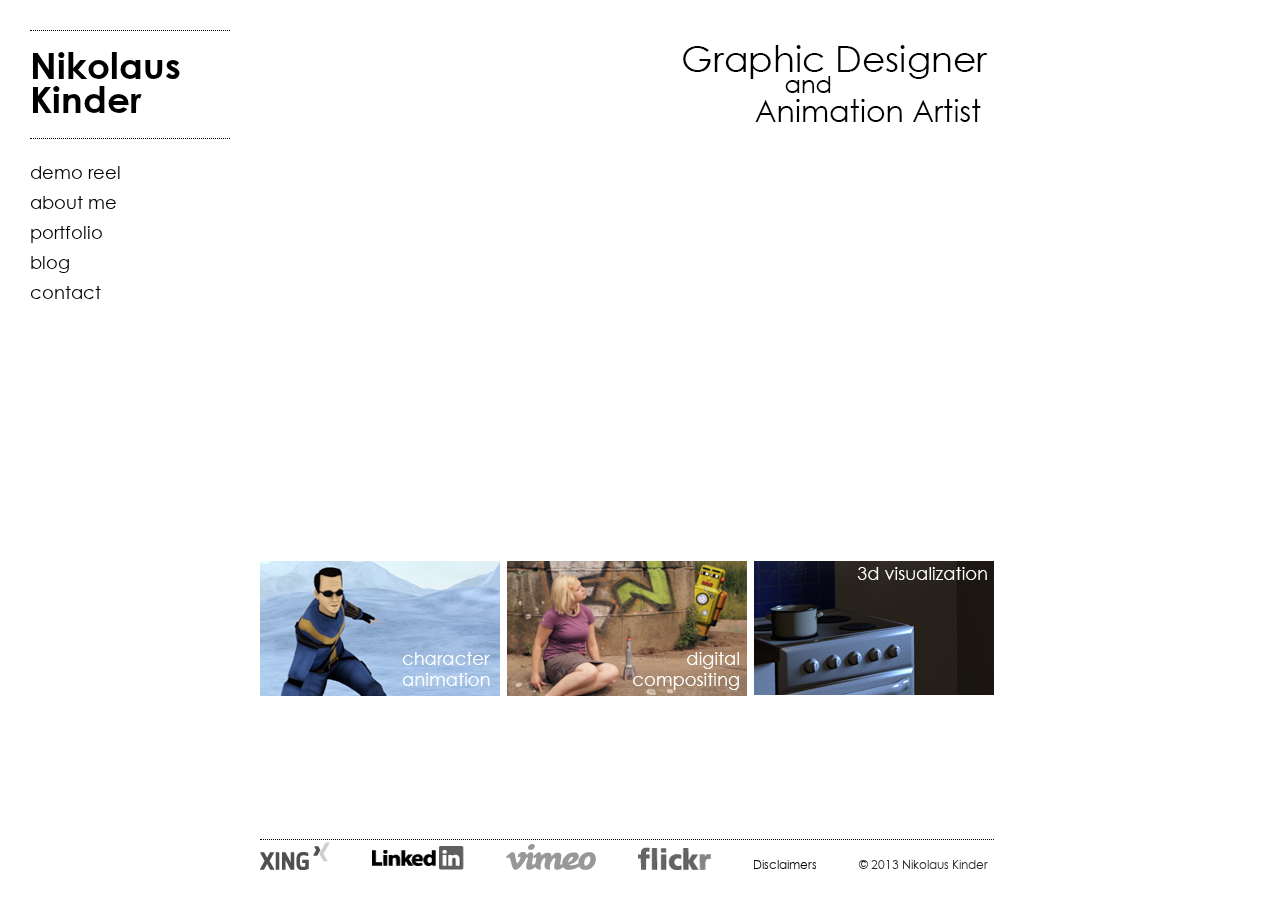
<file: index.html>
<!DOCTYPE html>
<!--[if lt IE 7]>      <html class="no-js lt-ie9 lt-ie8 lt-ie7"> <![endif]-->
<!--[if IE 7]>         <html class="no-js lt-ie9 lt-ie8"> <![endif]-->
<!--[if IE 8]>         <html class="no-js lt-ie9"> <![endif]-->
<!--[if gt IE 8]><!--> <html class="no-js"> <!--<![endif]-->
    <head>
        <meta charset="utf-8">
        <meta http-equiv="X-UA-Compatible" content="IE=edge,chrome=1">
        <title>Nikolaus Kinder</title>
        <meta name="description" content="">
        <meta name="viewport" content="width=device-width">

        <!-- Place favicon.ico and apple-touch-icon.png in the root directory -->
                <link rel="shortcut icon" type="image/x-icon" href="favicon.ico" />

        <link rel="stylesheet" href="css/normalize.css">
        <link rel="stylesheet" href="css/main.css">
        <script src="js/vendor/modernizr-2.6.1.min.js"></script>

    </head>
    <body>
        <!--[if lt IE 7]>
            <p class="chromeframe">You are using an outdated browser. <a href="http://browsehappy.com/">Upgrade your browser today</a> or <a href="http://www.google.com/chromeframe/?redirect=true">install Google Chrome Frame</a> to better experience this site.</p>
        <![endif]-->

        <!-- Add your site or application content here -->
        <div id="main">
      <div id="content">
                    <img src="img/header.png" width="734" height="110">
    <iframe src="http://player.vimeo.com/video/35884626?title=0&amp;byline=0&amp;portrait=0&amp;color=ffffff&amp;loop=1" width="734" height="413" frameborder="0" webkitAllowFullScreen mozallowfullscreen allowFullScreen></iframe>
          <div id="image1"><a href="video.html"><img src="img/character_animation.jpg" width="240" height="135" alt="character animation"></a></div>
          <div id="image2"><a href="video.html"><img src="img/digital_compositing.jpg" width="240" height="135" alt="digital compositing"></a></div>
          <div id="image3"><a href="gallery.html"><img src="img/3d_vizualisation.jpg" width="240" height="134" alt="3d vizualisation"></a></div>
                                <!--
                <ul><li>animation</li>
                    <li>3d visualization</li>
                    <li>character animation</li>
                    <li>motion capture</li>
                </ul>
                <ul>
                        <li>digital compositing</li>
                    <li>video editing</li>
                    <li>visual effects</li>
                    <li>motion graphics</li>
                </ul>-->
        </div>
                  <div id="nav">
                    <h1><a href="index.html">Nikolaus<br/>Kinder</a></h1>
                <div id="menu">
                        <ul id="mainnavi">
                            <li class="without_subnavi"><a href="index.html">demo reel</a></li>
                        <li class="without_subnavi"><a href="about_me.html">about me</a></li>
                        <li id="portfolio"><a id="portfolio_link" href="gallery.html">portfolio</a>
                          <ul id="subnavi" style="display:none;">
                                    <li><a href="gallery.html">gallery</a></li>
                                <li>&nbsp;|&nbsp;</li>
                                <li><a href="video.html">videos</a></li>
                          </ul>
                        </li>
                        <li class="without_subnavi"><a href="http://nikolauskinder.tumblr.com/" target="_blank">blog</a></li>
                        <li class="without_subnavi"><a href="contact.html">contact</a></li>
                    </ul>
                </div>
    </div>
            <footer>
                    <ul>
                    <li><a href="http://www.xing.com/profile/Nikolaus_Kinder" target="_blank" title="Xing" class="xing">&nbsp;</a></li>
                    <li><a href="https://www.linkedin.com/pub/nikolaus-kinder/56/b98/572" target="_blank" title="LinkedIn" class="linkedin">&nbsp;</a></li>
                    <li><a href="https://vimeo.com/nikolausk" target="_blank" title="vimeo" class="vimeo">&nbsp;</a></li>
                    <li><a href="http://www.flickr.com/photos/51083168@N07/" target="_blank" title="flickr" class="flickr">&nbsp;</a></li>
                    <li class="foot_text"><a href="disclaimers.html" title="Disclaimers">Disclaimers</a></li>
                    <li class="foot_text" id="last">&copy; 2013 Nikolaus Kinder</li>
                </ul>
            </footer>
    </div>


        <script src="//ajax.googleapis.com/ajax/libs/jquery/1.8.0/jquery.min.js"></script>
        <script>window.jQuery || document.write('<script src="js/vendor/jquery-1.8.0.min.js"><\/script>')</script>
        <script src="js/plugins.js"></script>
        <script src="js/main.js"></script>

        <!-- Google Analytics: change UA-XXXXX-X to be your site's ID. -->

              <script type="text/javascript">

                         var _gaq = _gaq || [];
                        _gaq.push(['_setAccount', 'UA-35605051-1']);
                        _gaq.push(['_trackPageview']);

                  (function() {
                        var ga = document.createElement('script'); ga.type = 'text/javascript'; ga.async = true;
                        ga.src = ('https:' == document.location.protocol ? 'https://ssl' : 'http://www') + '.google-analytics.com/ga.js';
                        var s = document.getElementsByTagName('script')[0]; s.parentNode.insertBefore(ga, s);
                  })();

                </script>

    </body>
</html>
</file>
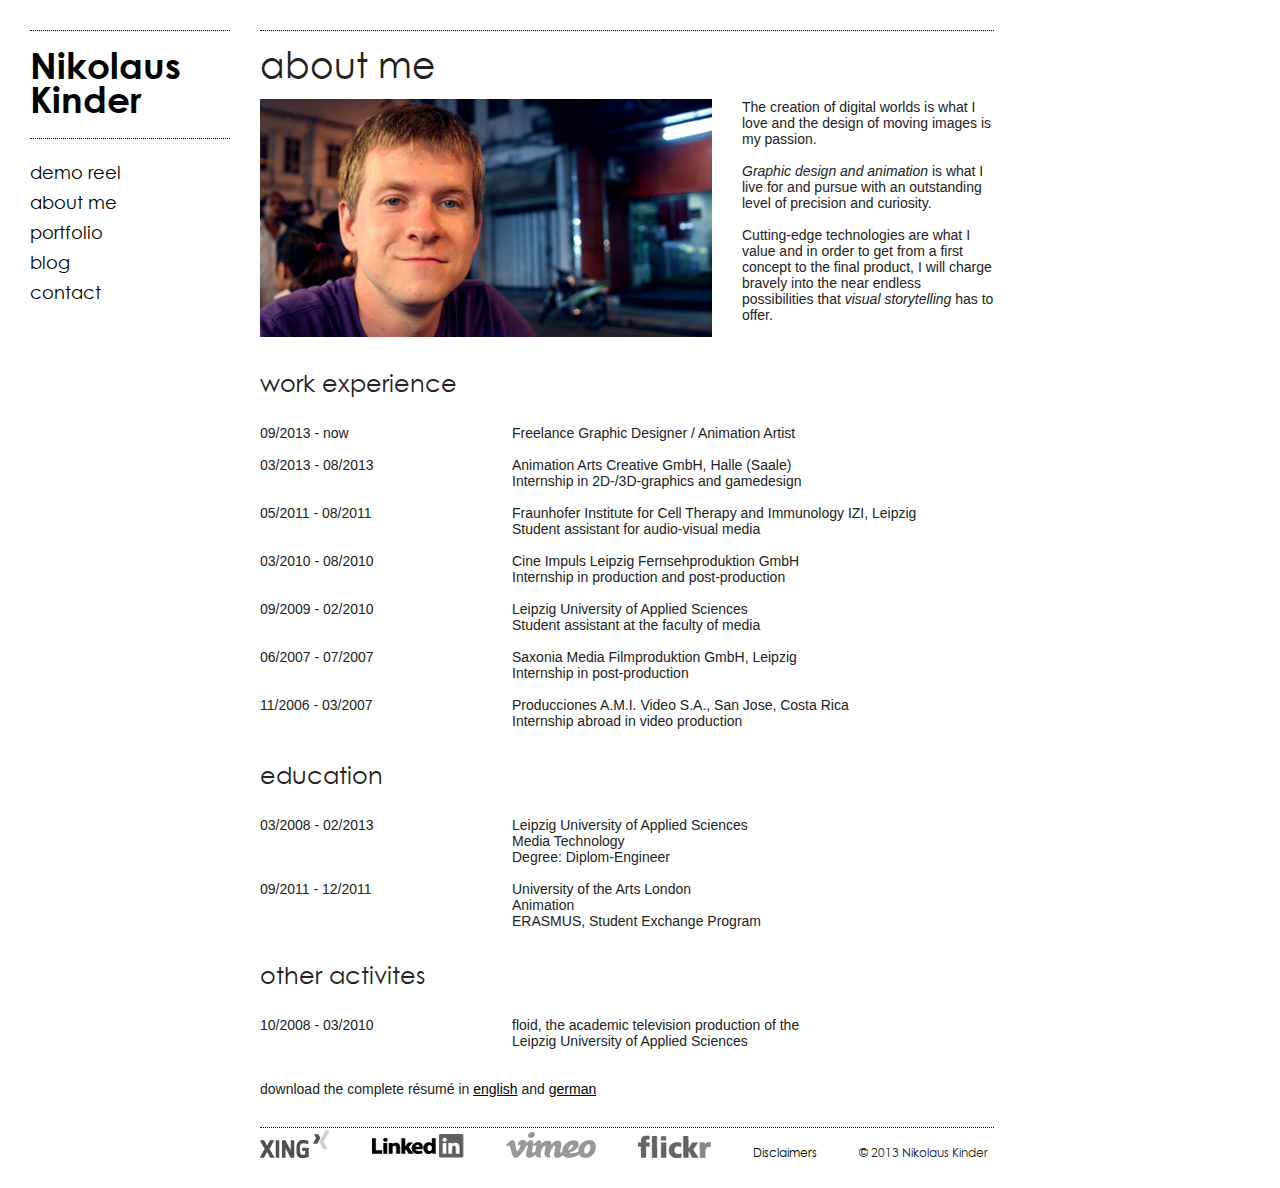
<file: about_me.html>
<!DOCTYPE html>
<!--[if lt IE 7]>      <html class="no-js lt-ie9 lt-ie8 lt-ie7"> <![endif]-->
<!--[if IE 7]>         <html class="no-js lt-ie9 lt-ie8"> <![endif]-->
<!--[if IE 8]>         <html class="no-js lt-ie9"> <![endif]-->
<!--[if gt IE 8]><!--> <html class="no-js"> <!--<![endif]-->
    <head>
        <meta charset="utf-8">
        <meta http-equiv="X-UA-Compatible" content="IE=edge,chrome=1">
        <title>Nikolaus Kinder</title>
        <meta name="description" content="">
        <meta name="viewport" content="width=device-width">

        <!-- Place favicon.ico and apple-touch-icon.png in the root directory -->
                <link rel="shortcut icon" type="image/x-icon" href="favicon.ico" />

        <link rel="stylesheet" href="css/normalize.css">
        <link rel="stylesheet" href="css/main.css">
        <script src="js/vendor/modernizr-2.6.1.min.js"></script>
    </head>
    <body>
        <!--[if lt IE 7]>
            <p class="chromeframe">You are using an outdated browser. <a href="http://browsehappy.com/">Upgrade your browser today</a> or <a href="http://www.google.com/chromeframe/?redirect=true">install Google Chrome Frame</a> to better experience this site.</p>
        <![endif]-->

        <!-- Add your site or application content here -->
        <div id="main">
            <div id="content_text">
                    <h2>about me</h2>
                    <table width="734" border="0">
                        <colgroup>
                            <col width="482">
                            <col width="252">
                        </colgroup>
                    <tr align="left" valign="top">
                        <td><img src="img/portrait2.jpg" width="452" height="238"><br/><br/><br/></td>
                        <td><p>The creation of digital worlds is what I love and the design of moving images is my passion.<br/><br/><em>Graphic design and animation</em> is what I live for and pursue with an outstanding level of precision and curiosity.<br/><br/>Cutting-edge technologies are what I value and in order to get from a first concept to the final product, I will charge bravely into the near endless possibilities that <em>visual storytelling</em> has to offer.</p></td>
                      </tr>
                    </table>

                  <table width="734" border="0">
                          <colgroup>
                        <col width="252">
                        <col width="482">
                                          </colgroup>

                  <tr align="left" valign="top">
                    <td><h3>work experience<br/><br/></h3></td>
                    <td>&nbsp;</td>
                  </tr>
                  <tr align="left" valign="top">
                    <td><p>09/2013 - now</p></td>
                    <td><p>Freelance Graphic Designer / Animation Artist<br/><br/></p></td>
                  </tr>
                  <tr align="left" valign="top">
                    <td><p>03/2013 - 08/2013</p></td>
                    <td><p>Animation Arts Creative GmbH, Halle (Saale)<br/>Internship in 2D-/3D-graphics and gamedesign<br/><br/></p></td>
                  </tr>
                  <tr align="left" valign="top">
                    <td><p>05/2011 - 08/2011</p></td>
                    <td><p>Fraunhofer Institute for Cell Therapy and Immunology IZI, Leipzig<br/>Student assistant for audio-visual media<br/><br/></p></td>
                  </tr>
                  <tr align="left" valign="top">
                    <td><p>03/2010 - 08/2010</p></td>
                    <td><p>Cine Impuls Leipzig Fernsehproduktion GmbH<br/>Internship in production and post-production<br/><br/></p></td>
                  </tr>
                  <tr align="left" valign="top">
                    <td><p>09/2009 - 02/2010</p></td>
                    <td><p>Leipzig University of Applied Sciences<br/>Student assistant at the faculty of media<br/><br/></p></td>
                  </tr>
                  <tr align="left" valign="top">
                    <td><p>06/2007 - 07/2007</p></td>
                    <td><p>Saxonia Media Filmproduktion GmbH, Leipzig<br/>Internship in post-production<br/><br/></p></td>
                  </tr>
                  <tr align="left" valign="top">
                    <td><p>11/2006 - 03/2007</p></td>
                    <td><p>Producciones A.M.I. Video S.A., San Jose, Costa Rica<br/>Internship abroad in video production<br/><br/><br/></p></td>
                  </tr>
                  <tr align="left" valign="top">
                    <td><h3>education<br/><br/></h3></td>
                    <td>&nbsp;</td>
                  </tr>
                  <tr align="left" valign="top">
                    <td><p>03/2008 - 02/2013</p></td>
                    <td><p>Leipzig University of Applied Sciences<br/>Media Technology<br/>Degree: Diplom-Engineer<br/><br/></p></td>
                  </tr>
                  <tr align="left" valign="top">
                    <td><p>09/2011 - 12/2011</p></td>
                    <td><p>University of the Arts London<br/>Animation<br/>ERASMUS, Student Exchange Program<br/><br/><br/></p></td>
                  </tr>
                  <tr align="left" valign="top">
                    <td><h3>other activites<br/><br/></h3></td>
                    <td>&nbsp;</td>
                  </tr>
                  <tr align="left" valign="top">
                    <td><p>10/2008 - 03/2010</p></td>
                    <td><p>floid, the academic television production of the<br/>Leipzig University of Applied Sciences<br/><br/><br/></p></td>
                  </tr>
                </table>
                <p>download the complete r&eacute;sum&eacute; in <a href="pdf/nk_cv_english.pdf" target="_blank">english</a> and <a href="pdf/nk_cv_german.pdf" target="_blank">german</a></p>

            </div>
                          <div id="nav">
                    <h1><a href="index.html">Nikolaus<br/>Kinder</a></h1>
                <div id="menu">
                        <ul id="mainnavi">
                            <li class="without_subnavi"><a href="index.html">demo reel</a></li>
                        <li class="without_subnavi"><a href="about_me.html">about me</a></li>
                         <li id="portfolio"><a id="portfolio_link" href="gallery.html">portfolio</a>
                          <ul id="subnavi" style="display:none;">
                                    <li><a href="gallery.html">gallery</a></li>
                                <li>&nbsp;|&nbsp;</li>
                                <li><a href="video.html">videos</a></li>
                          </ul>
                        </li>
                        <li class="without_subnavi"><a href="http://nikolauskinder.tumblr.com/" target="_blank">blog</a></li>
                        <li class="without_subnavi"><a href="contact.html">contact</a></li>
                    </ul>
                </div>
            </div>
            <footer>
                    <ul>
                    <li><a href="http://www.xing.com/profile/Nikolaus_Kinder" target="_blank" title="Xing" class="xing">&nbsp;</a></li>
                    <li><a href="https://www.linkedin.com/pub/nikolaus-kinder/56/b98/572" target="_blank" title="LinkedIn" class="linkedin">&nbsp;</a></li>
                    <li><a href="https://vimeo.com/nikolausk" target="_blank" title="vimeo" class="vimeo">&nbsp;</a></li>
                    <li><a href="http://www.flickr.com/photos/51083168@N07/" target="_blank" title="flickr" class="flickr">&nbsp;</a></li>
                    <li class="foot_text"><a href="disclaimers.html" title="Disclaimers">Disclaimers</a></li>
                    <li class="foot_text" id="last">&copy; 2013 Nikolaus Kinder</li>
                </ul>
            </footer>
        </div>


        <script src="//ajax.googleapis.com/ajax/libs/jquery/1.8.0/jquery.min.js"></script>
        <script>window.jQuery || document.write('<script src="js/vendor/jquery-1.8.0.min.js"><\/script>')</script>
        <script src="js/plugins.js"></script>
        <script src="js/main.js"></script>
    </body>
</html>
</file>
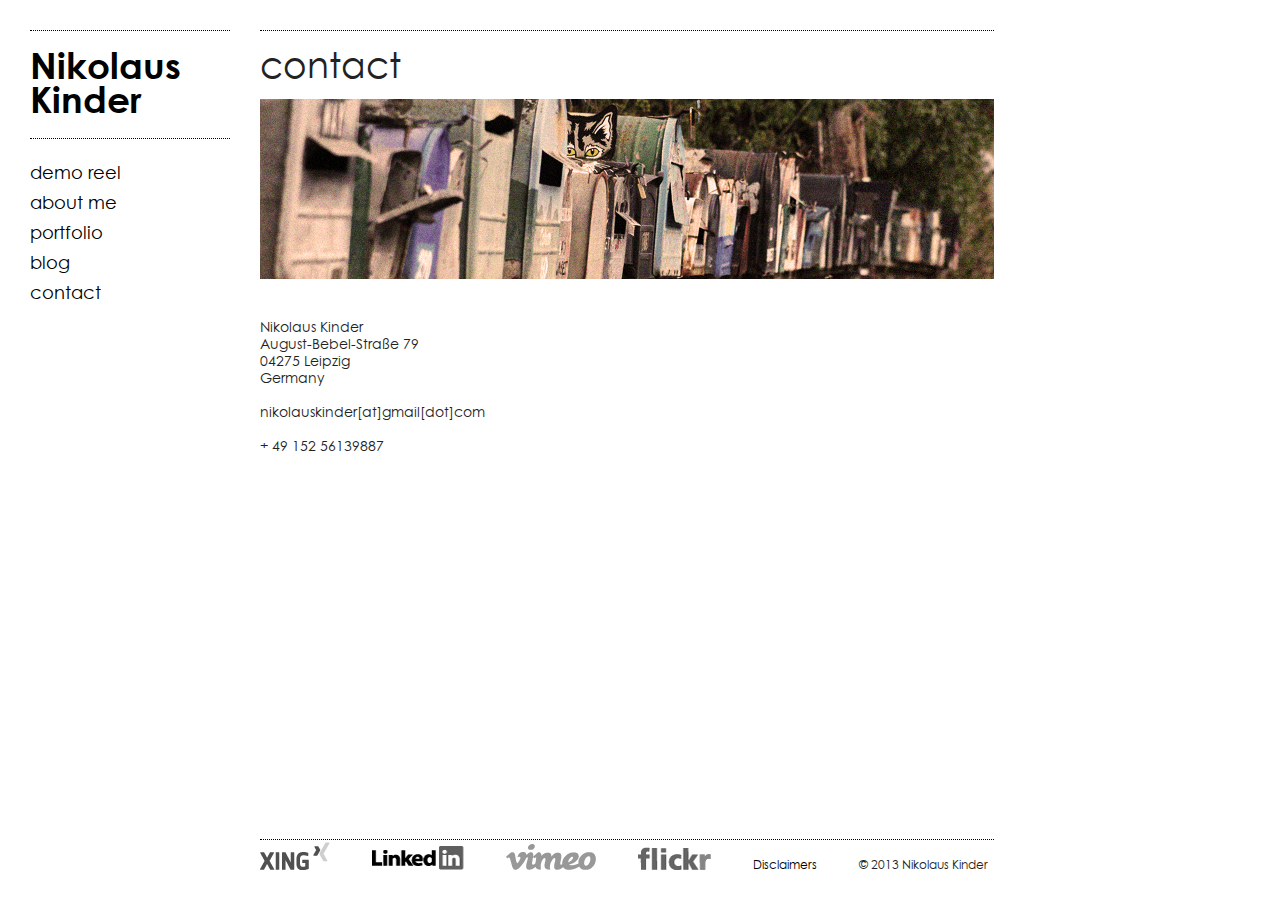
<file: contact.html>
<!DOCTYPE html>
<!--[if lt IE 7]>      <html class="no-js lt-ie9 lt-ie8 lt-ie7"> <![endif]-->
<!--[if IE 7]>         <html class="no-js lt-ie9 lt-ie8"> <![endif]-->
<!--[if IE 8]>         <html class="no-js lt-ie9"> <![endif]-->
<!--[if gt IE 8]><!--> <html class="no-js"> <!--<![endif]-->
    <head>
        <meta charset="utf-8">
        <meta http-equiv="X-UA-Compatible" content="IE=edge,chrome=1">
        <title>Nikolaus Kinder</title>
        <meta name="description" content="">
        <meta name="viewport" content="width=device-width">

        <!-- Place favicon.ico and apple-touch-icon.png in the root directory -->
                <link rel="shortcut icon" type="image/x-icon" href="favicon.ico" />

        <link rel="stylesheet" href="css/normalize.css">
        <link rel="stylesheet" href="css/main.css">
        <script src="js/vendor/modernizr-2.6.1.min.js"></script>
    </head>
    <body>
        <!--[if lt IE 7]>
            <p class="chromeframe">You are using an outdated browser. <a href="http://browsehappy.com/">Upgrade your browser today</a> or <a href="http://www.google.com/chromeframe/?redirect=true">install Google Chrome Frame</a> to better experience this site.</p>
        <![endif]-->

        <!-- Add your site or application content here -->
        <div id="main">
            <div id="content_text">
                    <h2>contact</h2>
                <img src="img/contact_photo.png" width="734" height="180">
                <br/>
                <br/>
                <h5>
                        Nikolaus Kinder <br/>
                    August-Bebel-Stra&szlig;e 79 <br/>
                                        04275 Leipzig <br/>
                                        Germany <br/>
                                        <br/>
                                        nikolauskinder[at]gmail[dot]com
                                        <br/> <br/>
                                        + 49 152 56139887
                </h5>
            </div>
                  <div id="nav">
                    <h1><a href="index.html">Nikolaus<br/>Kinder</a></h1>
                <div id="menu">
                        <ul id="mainnavi">
                            <li class="without_subnavi"><a href="index.html">demo reel</a></li>
                        <li class="without_subnavi"><a href="about_me.html">about me</a></li>
                          <li id="portfolio"><a id="portfolio_link" href="gallery.html">portfolio</a>
                          <ul id="subnavi" style="display:none;">
                                    <li><a href="gallery.html">gallery</a></li>
                                <li>&nbsp;|&nbsp;</li>
                                <li><a href="video.html">videos</a></li>
                          </ul>
                        </li>
                        <li class="without_subnavi"><a href="http://nikolauskinder.tumblr.com/" target="_blank">blog</a></li>
                        <li class="without_subnavi"><a href="contact.html">contact</a></li>
                    </ul>
                </div>
            </div>
            <footer>
                    <ul>
                    <li><a href="http://www.xing.com/profile/Nikolaus_Kinder" target="_blank" title="Xing" class="xing">&nbsp;</a></li>
                    <li><a href="https://www.linkedin.com/pub/nikolaus-kinder/56/b98/572" target="_blank" title="LinkedIn" class="linkedin">&nbsp;</a></li>
                    <li><a href="https://vimeo.com/nikolausk" target="_blank" title="vimeo" class="vimeo">&nbsp;</a></li>
                    <li><a href="http://www.flickr.com/photos/51083168@N07/" target="_blank" title="flickr" class="flickr">&nbsp;</a></li>
                    <li class="foot_text"><a href="disclaimers.html" title="Disclaimers">Disclaimers</a></li>
                    <li class="foot_text" id="last">&copy; 2013 Nikolaus Kinder</li>
                </ul>
            </footer>
        </div>

        <script src="//ajax.googleapis.com/ajax/libs/jquery/1.8.0/jquery.min.js"></script>
        <script>window.jQuery || document.write('<script src="js/vendor/jquery-1.8.0.min.js"><\/script>')</script>
        <script src="js/plugins.js"></script>
        <script src="js/main.js"></script>

    </body>
</html>
</file>
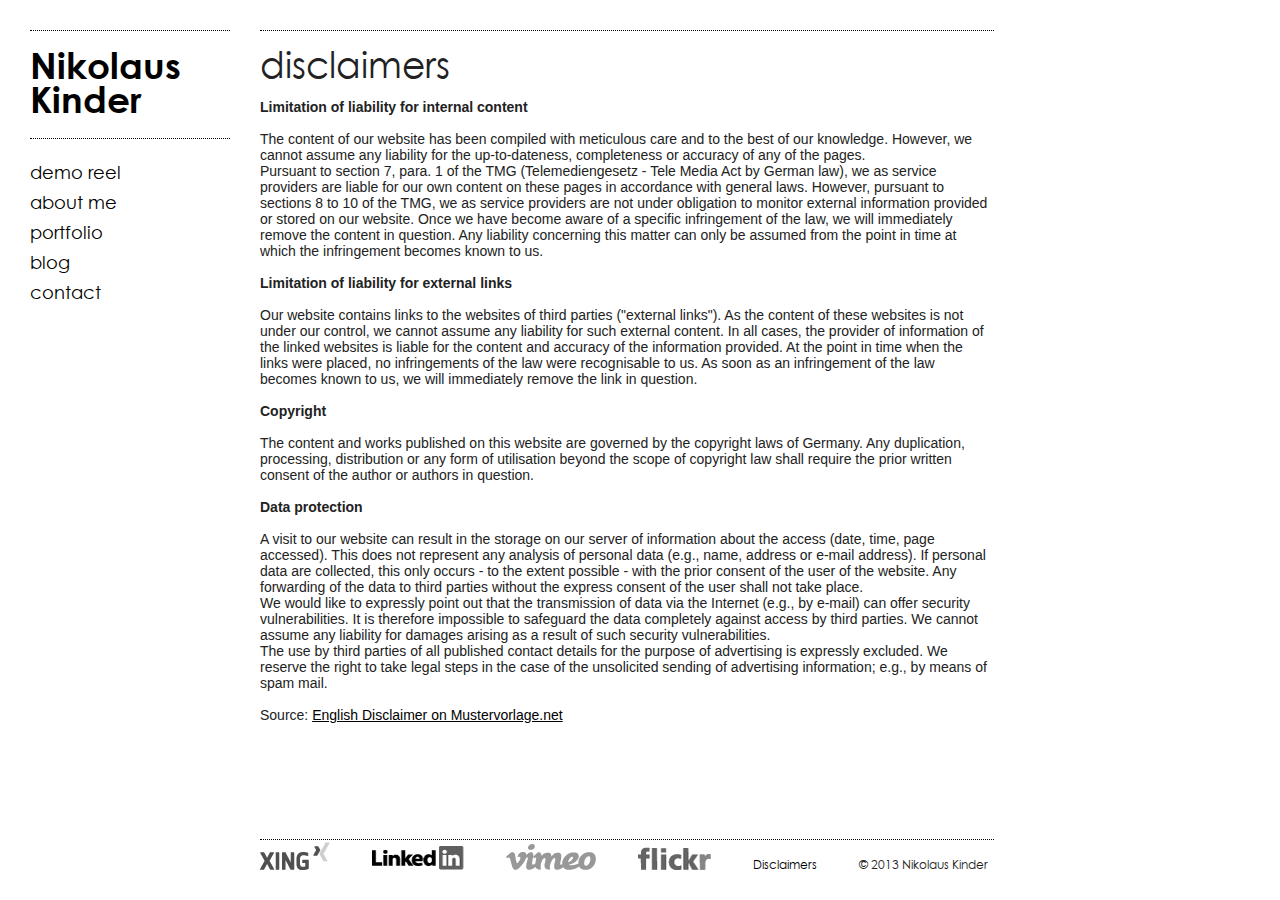
<file: disclaimers.html>
<!DOCTYPE html>
<!--[if lt IE 7]>      <html class="no-js lt-ie9 lt-ie8 lt-ie7"> <![endif]-->
<!--[if IE 7]>         <html class="no-js lt-ie9 lt-ie8"> <![endif]-->
<!--[if IE 8]>         <html class="no-js lt-ie9"> <![endif]-->
<!--[if gt IE 8]><!--> <html class="no-js"> <!--<![endif]-->
    <head>
        <meta charset="utf-8">
        <meta http-equiv="X-UA-Compatible" content="IE=edge,chrome=1">
        <title>Nikolaus Kinder</title>
        <meta name="description" content="">
        <meta name="viewport" content="width=device-width">

        <!-- Place favicon.ico and apple-touch-icon.png in the root directory -->
                <link rel="shortcut icon" type="image/x-icon" href="favicon.ico" />

        <link rel="stylesheet" href="css/normalize.css">
        <link rel="stylesheet" href="css/main.css">
        <script src="js/vendor/modernizr-2.6.1.min.js"></script>
    </head>
    <body>
        <!--[if lt IE 7]>
            <p class="chromeframe">You are using an outdated browser. <a href="http://browsehappy.com/">Upgrade your browser today</a> or <a href="http://www.google.com/chromeframe/?redirect=true">install Google Chrome Frame</a> to better experience this site.</p>
        <![endif]-->

        <!-- Add your site or application content here -->
        <div id="main">
            <div id="content_text">
                    <h2>disclaimers</h2>
                    <p><strong>Limitation of liability for internal content</strong></p><br/>
<p>The content of our website has been compiled with meticulous care and to the best of our knowledge. However, we cannot assume any liability for the up-to-dateness, completeness or accuracy of any of the pages.</p>
<p>Pursuant to section 7, para. 1 of the TMG (Telemediengesetz - Tele Media Act by German law), we as service providers are liable for our own content on these pages in accordance with general laws. However, pursuant to sections 8 to 10 of the TMG, we as service providers are not under obligation to monitor external information provided or stored on our website. Once we have become aware of a specific infringement of the law, we will immediately remove the content in question. Any liability concerning this matter can only be assumed from the point in time at which the infringement becomes known to us.</p>
<br/><p><strong>Limitation of liability for external links</strong></p><br/>
<p>Our website contains links to the websites of third parties ("external links"). As the content of these websites is not under our control, we cannot assume any liability for such external content. In all cases, the provider of information of the linked websites is liable for the content and accuracy of the information provided. At the point in time when the links were placed, no infringements of the law were recognisable to us. As soon as an infringement of the law becomes known to us, we will immediately remove the link in question.</p>
<br/><p><strong>Copyright</strong></p><br/>
<p>The content and works published on this website are governed by the copyright laws of Germany. Any duplication, processing, distribution or any form of utilisation beyond the scope of copyright law shall require the prior written consent of the author or authors in question.</p>
<br/><p><strong>Data protection</strong></p><br/>
<p>A visit to our website can result in the storage on our server of information about the access (date, time, page accessed). This does not represent any analysis of personal data (e.g., name, address or e-mail address). If personal data are collected, this only occurs - to the extent possible - with the prior consent of the user of the website. Any forwarding of the data to third parties without the express consent of the user shall not take place.</p>
<p>We would like to expressly point out that the transmission of data via the Internet (e.g., by e-mail) can offer security vulnerabilities. It is therefore impossible to safeguard the data completely against access by third parties. We cannot assume any liability for damages arising as a result of such security vulnerabilities.</p>
<p>The use by third parties of all published contact details for the purpose of advertising is expressly excluded. We reserve the right to take legal steps in the case of the unsolicited sending of advertising information; e.g., by means of spam mail.</p><br/>
<p>Source: <a href="http://www.mustervorlage.net/disclaimer-muster#Englisch">English Disclaimer on Mustervorlage.net</a></p>

            </div>
                          <div id="nav">
                    <h1><a href="index.html">Nikolaus<br/>Kinder</a></h1>
                <div id="menu">
                        <ul id="mainnavi">
                            <li class="without_subnavi"><a href="index.html">demo reel</a></li>
                        <li class="without_subnavi"><a href="about_me.html">about me</a></li>
                      <li id="portfolio"><a id="portfolio_link" href="gallery.html">portfolio</a>
                          <ul id="subnavi" style="display:none;">
                                    <li><a href="gallery.html">gallery</a></li>
                                <li>&nbsp;|&nbsp;</li>
                                <li><a href="video.html">videos</a></li>
                          </ul>
                        </li>
                        <li class="without_subnavi"><a href="http://nikolauskinder.tumblr.com/" target="_blank">blog</a></li>
                        <li class="without_subnavi"><a href="contact.html">contact</a></li>
                    </ul>
                </div>
            </div>
            <footer>
                    <ul>
                    <li><a href="http://www.xing.com/profile/Nikolaus_Kinder" target="_blank" title="Xing" class="xing">&nbsp;</a></li>
                    <li><a href="https://www.linkedin.com/pub/nikolaus-kinder/56/b98/572" target="_blank" title="LinkedIn" class="linkedin">&nbsp;</a></li>
                    <li><a href="https://vimeo.com/nikolausk" target="_blank" title="vimeo" class="vimeo">&nbsp;</a></li>
                    <li><a href="http://www.flickr.com/photos/51083168@N07/" target="_blank" title="flickr" class="flickr">&nbsp;</a></li>
                    <li class="foot_text"><a href="disclaimers.html" title="Disclaimers">Disclaimers</a></li>
                    <li class="foot_text" id="last">&copy; 2013 Nikolaus Kinder</li>
                </ul>
            </footer>
        </div>

        <script src="//ajax.googleapis.com/ajax/libs/jquery/1.8.0/jquery.min.js"></script>
        <script>window.jQuery || document.write('<script src="js/vendor/jquery-1.8.0.min.js"><\/script>')</script>
        <script src="js/plugins.js"></script>
        <script src="js/main.js"></script>

    </body>
</html>
</file>
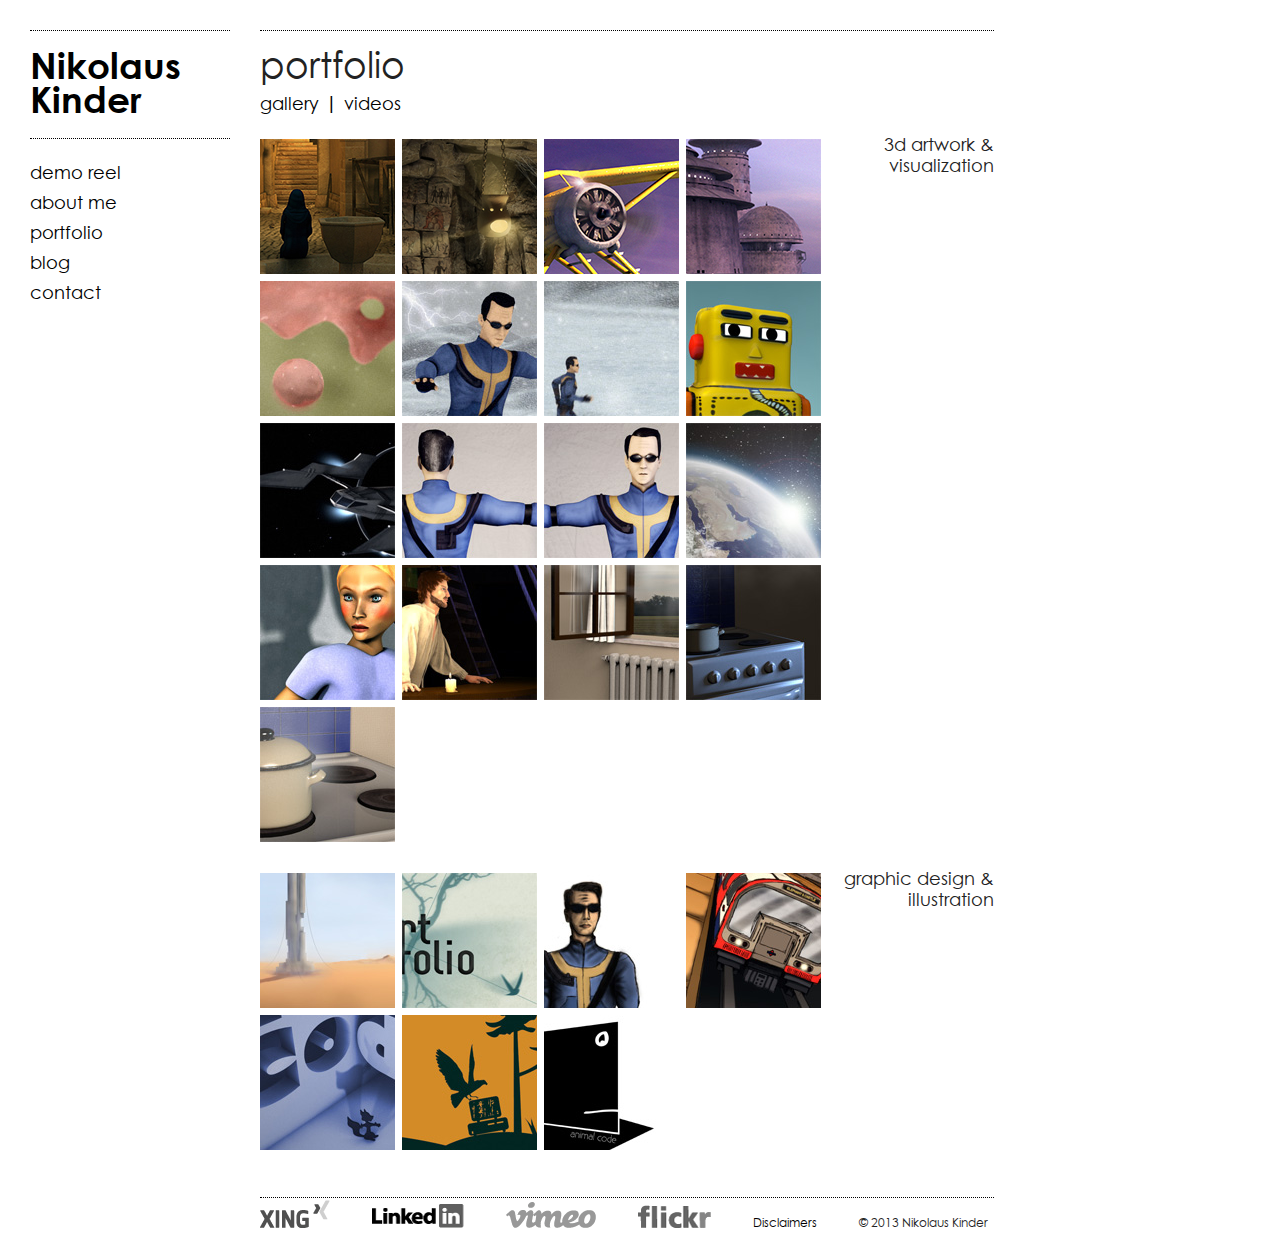
<file: gallery.html>
<!DOCTYPE html>
<!--[if lt IE 7]>      <html class="no-js lt-ie9 lt-ie8 lt-ie7"> <![endif]-->
<!--[if IE 7]>         <html class="no-js lt-ie9 lt-ie8"> <![endif]-->
<!--[if IE 8]>         <html class="no-js lt-ie9"> <![endif]-->
<!--[if gt IE 8]><!--> <html class="no-js"> <!--<![endif]-->
    <head>
        <meta charset="utf-8">
        <meta http-equiv="X-UA-Compatible" content="IE=edge,chrome=1">
        <title>Nikolaus Kinder</title>
        <meta name="description" content="">
        <meta name="viewport" content="width=device-width">

        <!-- Place favicon.ico and apple-touch-icon.png in the root directory -->
                <link rel="shortcut icon" type="image/x-icon" href="favicon.ico" />

        <link rel="stylesheet" href="css/normalize.css">
        <link rel="stylesheet" href="css/main.css">
        <script src="js/vendor/modernizr-2.6.1.min.js"></script>

        <link rel="stylesheet" type="text/css" href="css/jquery.lightbox-0.5.css" media="screen" />


    </head>
    <body>
        <!--[if lt IE 7]>
            <p class="chromeframe">You are using an outdated browser. <a href="http://browsehappy.com/">Upgrade your browser today</a> or <a href="http://www.google.com/chromeframe/?redirect=true">install Google Chrome Frame</a> to better experience this site.</p>
        <![endif]-->

        <!-- Add your site or application content here -->
        <div id="main">
            <div id="content_text">
                    <h2>portfolio</h2>
                    <ul id="head_navi">
                        <li><a href="gallery.html">gallery</a></li>
                    <li>|</li>
                    <li><a href="video.html">videos</a></li>
                </ul>
                <div id="gallery">
                              <div id="gallery1">
                    <div id="lightboxgallery">
                        <ul>
                        <li>
                                <a href="img/3d_artwork_visualisation/alley.jpg" title="moonshine alley">
                                    <img src="img/3d_artwork_visualisation/alley_tn.jpg" width="135" height="135" alt="" />
                                </a>
                            </li>
                            <li>
                                <a href="img/3d_artwork_visualisation/sampeters.jpg" title="levelscreen of the adventure game <i>Geheimakte Sam Peters</i> for <i>Animation Arts</i>">
                                    <img src="img/3d_artwork_visualisation/sampeters_tn.jpg" width="135" height="135" alt="" />
                                </a>
                            </li>
                            <li>
                                <a href="img/3d_artwork_visualisation/plane.jpg" title="seaplane">
                                    <img src="img/3d_artwork_visualisation/plane_tn.jpg" width="135" height="135" alt="" />
                                </a>
                            </li>
                            <li>
                                <a href="img/3d_artwork_visualisation/jabbas_palace.jpg" title="2015 ... hopefully we are going back to Tatooine">
                                    <img src="img/3d_artwork_visualisation/jabbas_palace_tn.jpg" width="135" height="135" alt="" />
                                </a>
                            </li>
                            <li>
                                <a href="img/3d_artwork_visualisation/golgi_apparatus.jpg" title="scientific visualization of the golgi apparatus">
                                    <img src="img/3d_artwork_visualisation/golgi_apparatus_tn.jpg" width="135" height="135" alt="" />
                                </a>
                            </li>
                             <li>
                                <a href="img/3d_artwork_visualisation/snow_storm_2.jpg" title="snow storm">
                                    <img src="img/3d_artwork_visualisation/snow_storm_2_tn.jpg" width="135" height="135" alt="" />
                                </a>
                            </li>
                            <li>
                                <a href="img/3d_artwork_visualisation/snow_storm_1.jpg" title="snow storm">
                                    <img src="img/3d_artwork_visualisation/snow_storm_1_tn.jpg" width="135" height="135" alt="" />
                                </a>
                            </li>
                            <!--<li>
                                <a href="img/3d_artwork_visualisation/cold_hidedout.jpg" title="cold hidedout">
                                   <img src="img/3d_artwork_visualisation/cold_hideout_tn.jpg" width="135" height="135" alt="" />
                                </a>
                            </li>-->
                            <li>
                                <a href="img/3d_artwork_visualisation/tinny_robot.jpg" title="tinny robot">
                                    <img src="img/3d_artwork_visualisation/tinny_robot_tn.jpg" width="135" height="135" alt="" />
                                </a>
                            </li>
                            <li>
                                <a href="img/3d_artwork_visualisation/outer_space.jpg" title="outer space">
                                    <img src="img/3d_artwork_visualisation/outer_space_tn.jpg" width="135" height="135" alt="" />
                                </a>
                            </li>

                             <li>
                                <a href="img/3d_artwork_visualisation/character_design_1.jpg" title="character design">
                                    <img src="img/3d_artwork_visualisation/character_design_1_tn.jpg" width="135" height="135" alt="" />
                                </a>
                            </li>
                             <li>
                                <a href="img/3d_artwork_visualisation/character_design_2.jpg" title="character design">
                                    <img src="img/3d_artwork_visualisation/character_design_2_tn.jpg" width="135" height="135" alt="" />
                                </a>
                            </li>
                             <li>
                                <a href="img/3d_artwork_visualisation/earth.jpg" title="earth">
                                    <img src="img/3d_artwork_visualisation/earth_tn.jpg" width="135" height="135" alt="" />
                                </a>
                            </li>
                             <li>
                                <a href="img/3d_artwork_visualisation/young_girl.jpg" title="young girl">
                                    <img src="img/3d_artwork_visualisation/young_girl_tn.jpg" width="135" height="135" alt="" />
                                </a>
                            </li>
                           <li>
                                <a href="img/3d_artwork_visualisation/inside_the_sailing_boat_1.jpg" title="inside the sailing boat">
                                    <img src="img/3d_artwork_visualisation/inside_the_sailing_boat_1_tn.jpg" width="135" height="135" alt="" />
                                </a>
                           </li>
                            <!--<li>
                                <a href="img/3d_artwork_visualisation/inside_the_sailing_boat_2.jpg" title="inside the sailing boat">
                                    <img src="img/3d_artwork_visualisation/inside_the_sailing_boat_2_tn.jpg" width="135" height="135" alt="" />
                                </a>
                            </li>
                            <li>
                                <a href="img/3d_artwork_visualisation/inside_the_sailing_boat_3.jpg" title="inside the sailing boat">
                                    <img src="img/3d_artwork_visualisation/inside_the_sailing_boat_3_tn.jpg" width="135" height="135" alt="" />
                                </a>
                            </li>
                            <li>
                                <a href="img/3d_artwork_visualisation/cel_shaded_character.jpg" title="cel shaded character">
                                    <img src="img/3d_artwork_visualisation/cel_shaded_character_tn.jpg" width="135" height="135" alt="" />
                                </a>
                            </li>-->
                            <li>
                                <a href="img/3d_artwork_visualisation/interior_design_1.jpg" title="interior design">
                                    <img src="img/3d_artwork_visualisation/interior_design_1_tn.jpg" width="135" height="135" alt="" />
                                </a>
                            </li>
                            <li>
                                <a href="img/3d_artwork_visualisation/interior_design_2.jpg" title="interior design">
                                    <img src="img/3d_artwork_visualisation/interior_design_2_tn.jpg" width="135" height="135" alt="" />
                                </a>
                            </li>
                            <li>
                                <a href="img/3d_artwork_visualisation/interior_design_3.jpg" title="interior design">
                                    <img src="img/3d_artwork_visualisation/interior_design_3_tn.jpg" width="135" height="135" alt="" />
                                </a>
                            </li>
                        </ul>
                        </div>
                     </div>
                     <div id="gallery1_text"><h6>3d artwork &amp;<br/>visualization</h6></div>
                     </div>



            <div id="gallery">
            <div id="gallery1">
                    <div id="lightboxgallery">
                        <ul>
                        <li>
                                <a href="img/graphic_design_illustration/desert_planet.jpg" title="desert planet">
                                    <img src="img/graphic_design_illustration/desert_planet_tn.jpg" width="135" height="135" alt="" />
                                </a>
                            </li>
                            <li>
                                <a href="img/graphic_design_illustration/title_design.jpg" title="title design">
                                    <img src="img/graphic_design_illustration/title_design_tn.jpg" width="135" height="135" alt="" />
                                </a>
                            </li>
                            <li>
                                <a href="img/graphic_design_illustration/concept_design_for_digital_character.jpg" title="concept design for digital character">
                                    <img src="img/graphic_design_illustration/concept_design_for_digital_character_tn.jpg" width="135" height="135" alt="" />
                                </a>
                            </li>
                            <li>
                                <a href="img/graphic_design_illustration/utopian_railway.jpg" title="utopian railway">
                                    <img src="img/graphic_design_illustration/utopian_railway_tn.jpg" width="135" height="135" alt="" />
                                </a>
                            </li>
                             <li>
                                <a href="img/graphic_design_illustration/3d_logo_design.jpg" title="3d logo design">
                                    <img src="img/graphic_design_illustration/3d_logo_design_tn.jpg" width="135" height="135" alt="" />
                                </a>
                            </li>
                            <li>
                                <a href="img/graphic_design_illustration/animal_code_1.jpg" title="animal code">
                                    <img src="img/graphic_design_illustration/animal_code_1_tn.jpg" width="135" height="135" alt="" />
                                </a>
                            </li>
                            <li>
                                <a href="img/graphic_design_illustration/animal_code_2.jpg" title="animal code">
                                    <img src="img/graphic_design_illustration/animal_code_2_tn.jpg" width="135" height="135" alt="" />
                                </a>
                            </li>
                        </ul>
                        </div>
                     </div>
                     <div id="gallery1_text"><h6>graphic design &amp;<br/>illustration</h6></div>
                     </div>




            </div>
                          <div id="nav">
                    <h1><a href="index.html">Nikolaus<br/>Kinder</a></h1>
                <div id="menu">
                        <ul id="mainnavi">
                            <li class="without_subnavi"><a href="index.html">demo reel</a></li>
                        <li class="without_subnavi"><a href="about_me.html">about me</a></li>
                         <li id="portfolio"><a id="portfolio_link" href="gallery.html">portfolio</a>
                          <ul id="subnavi" style="display:none;">
                                    <li><a href="gallery.html">gallery</a></li>
                                <li>&nbsp;|&nbsp;</li>
                                <li><a href="video.html">videos</a></li>
                          </ul>
                        </li>
                        <li class="without_subnavi"><a href="http://nikolauskinder.tumblr.com/" target="_blank">blog</a></li>
                        <li class="without_subnavi"><a href="contact.html">contact</a></li>
                    </ul>
                </div>
            </div>
            <footer>
                    <ul>
                    <li><a href="http://www.xing.com/profile/Nikolaus_Kinder" target="_blank" title="Xing" class="xing">&nbsp;</a></li>
                    <li><a href="https://www.linkedin.com/pub/nikolaus-kinder/56/b98/572" target="_blank" title="LinkedIn" class="linkedin">&nbsp;</a></li>
                    <li><a href="https://vimeo.com/nikolausk" target="_blank" title="vimeo" class="vimeo">&nbsp;</a></li>
                    <li><a href="http://www.flickr.com/photos/51083168@N07/" target="_blank" title="flickr" class="flickr">&nbsp;</a></li>
                    <li class="foot_text"><a href="disclaimers.html" title="Disclaimers">Disclaimers</a></li>
                    <li class="foot_text" id="last">&copy; 2013 Nikolaus Kinder</li>
                </ul>
            </footer>
        </div>



        <script src="//ajax.googleapis.com/ajax/libs/jquery/1.8.0/jquery.min.js"></script>
        <script>window.jQuery || document.write('<script src="js/vendor/jquery-1.8.0.min.js"><\/script>')</script>
        <script type="text/javascript" src="js/libs/jquery.lightbox-0.5.pack.js"></script>
        <script src="js/plugins.js"></script>
        <script src="js/main.js"></script>
        <script src="js/script_gallery.js"></script>

    </body>
</html>
</file>
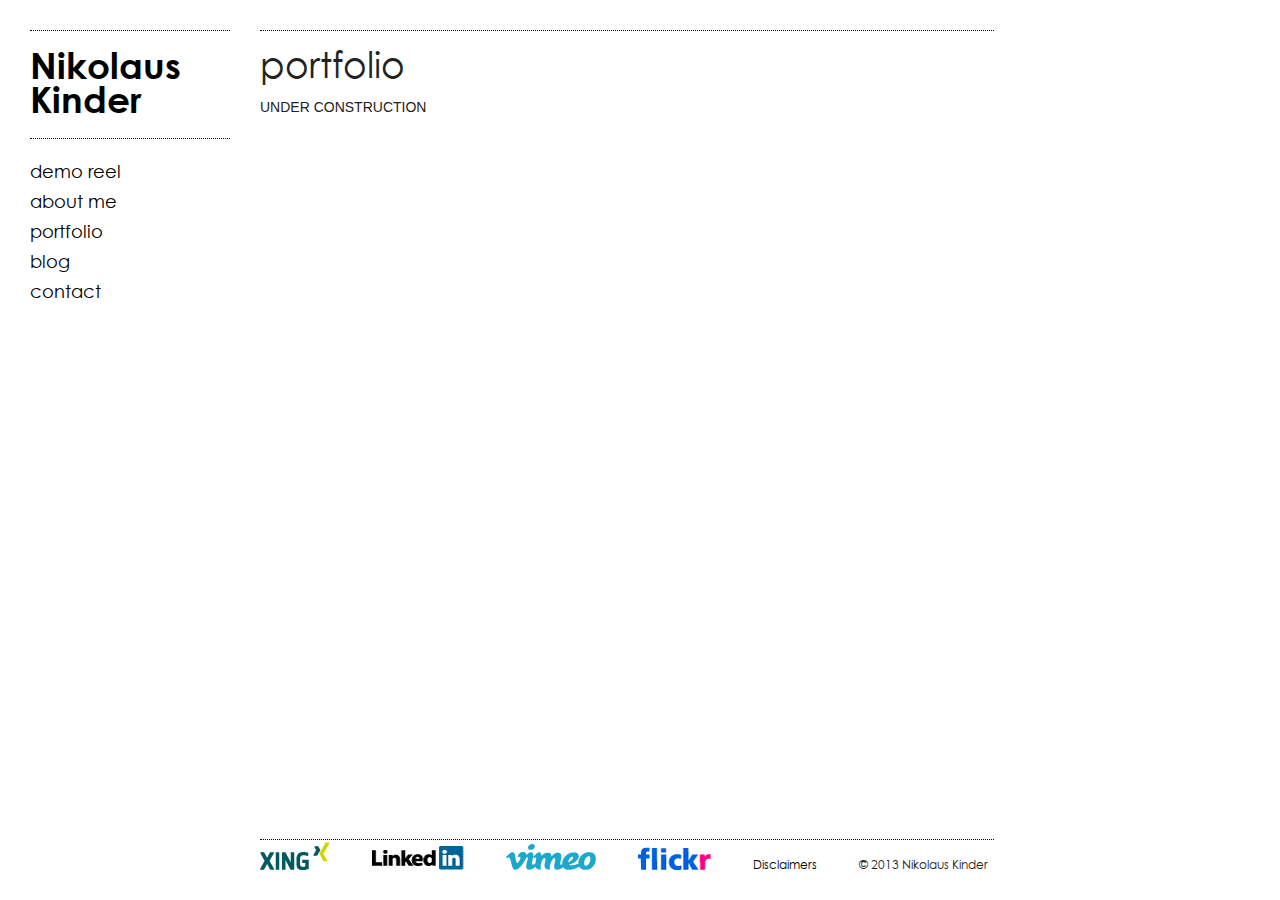
<file: portfolio.html>
<!DOCTYPE html>
<!--[if lt IE 7]>      <html class="no-js lt-ie9 lt-ie8 lt-ie7"> <![endif]-->
<!--[if IE 7]>         <html class="no-js lt-ie9 lt-ie8"> <![endif]-->
<!--[if IE 8]>         <html class="no-js lt-ie9"> <![endif]-->
<!--[if gt IE 8]><!--> <html class="no-js"> <!--<![endif]-->
    <head>
        <meta charset="utf-8">
        <meta http-equiv="X-UA-Compatible" content="IE=edge,chrome=1">
        <title>Nikolaus Kinder</title>
        <meta name="description" content="">
        <meta name="viewport" content="width=device-width">

        <!-- Place favicon.ico and apple-touch-icon.png in the root directory -->
                <link rel="shortcut icon" type="image/x-icon" href="favicon.ico" />

        <link rel="stylesheet" href="css/normalize.css">
        <link rel="stylesheet" href="css/main.css">
        <script src="js/vendor/modernizr-2.6.1.min.js"></script>
    </head>
    <body>
        <!--[if lt IE 7]>
            <p class="chromeframe">You are using an outdated browser. <a href="http://browsehappy.com/">Upgrade your browser today</a> or <a href="http://www.google.com/chromeframe/?redirect=true">install Google Chrome Frame</a> to better experience this site.</p>
        <![endif]-->

        <!-- Add your site or application content here -->
        <div id="main">
            <div id="content_text">
                    <h2>portfolio</h2>
                    <p>UNDER CONSTRUCTION</p>
            </div>
                  <div id="nav">
                    <h1><a href="index.html">Nikolaus<br/>Kinder</a></h1>
                <div id="menu">
                        <ul>
                            <li><a href="index.html">demo reel</a></li>
                        <li><a href="about_me.html">about me</a></li>
                        <li><a href="portfolio.html">portfolio</a></li>
                        <li><a href="http://nikolauskinder.tumblr.com/" target="_blank">blog</a></li>
                        <li><a href="contact.html">contact</a></li>
                    </ul>
                </div>
            </div>
            <footer>
                    <ul>
                    <li><a href="http://www.xing.com/profile/Nikolaus_Kinder" target="_blank" title="Xing"><img src="img/xing.png" width="70" height="30"></a></li>
                    <li><a href="https://www.linkedin.com/pub/nikolaus-kinder/56/b98/572" target="_blank" title="LinkedIn"><img src="img/linkedin.png" width="92" height="30"></a></li>
                    <li><a href="https://vimeo.com/nikolausk" target="_blank" title="vimeo"><img src="img/vimeo.png" width="90" height="30"></a></li>
                    <li><a href="http://www.flickr.com/photos/51083168@N07/" target="_blank" title="flickr"><img src="img/flickr.png" width="73" height="30"></a></li>
                    <li class="foot_text"><a href="disclaimers.html" title="Disclaimers">Disclaimers</a></li>
                    <li class="foot_text" id="last">&copy; 2013 Nikolaus Kinder</li>
                </ul>
            </footer>
        </div>


        <script src="//ajax.googleapis.com/ajax/libs/jquery/1.8.0/jquery.min.js"></script>
        <script>window.jQuery || document.write('<script src="js/vendor/jquery-1.8.0.min.js"><\/script>')</script>
        <script src="js/plugins.js"></script>
        <script src="js/main.js"></script>

        <!-- Google Analytics: change UA-XXXXX-X to be your site's ID. -->
        <script>
            var _gaq=[['_setAccount','UA-XXXXX-X'],['_trackPageview']];
            (function(d,t){var g=d.createElement(t),s=d.getElementsByTagName(t)[0];
            g.src=('https:'==location.protocol?'//ssl':'//www')+'.google-analytics.com/ga.js';
            s.parentNode.insertBefore(g,s)}(document,'script'));
        </script>
    </body>
</html>
</file>
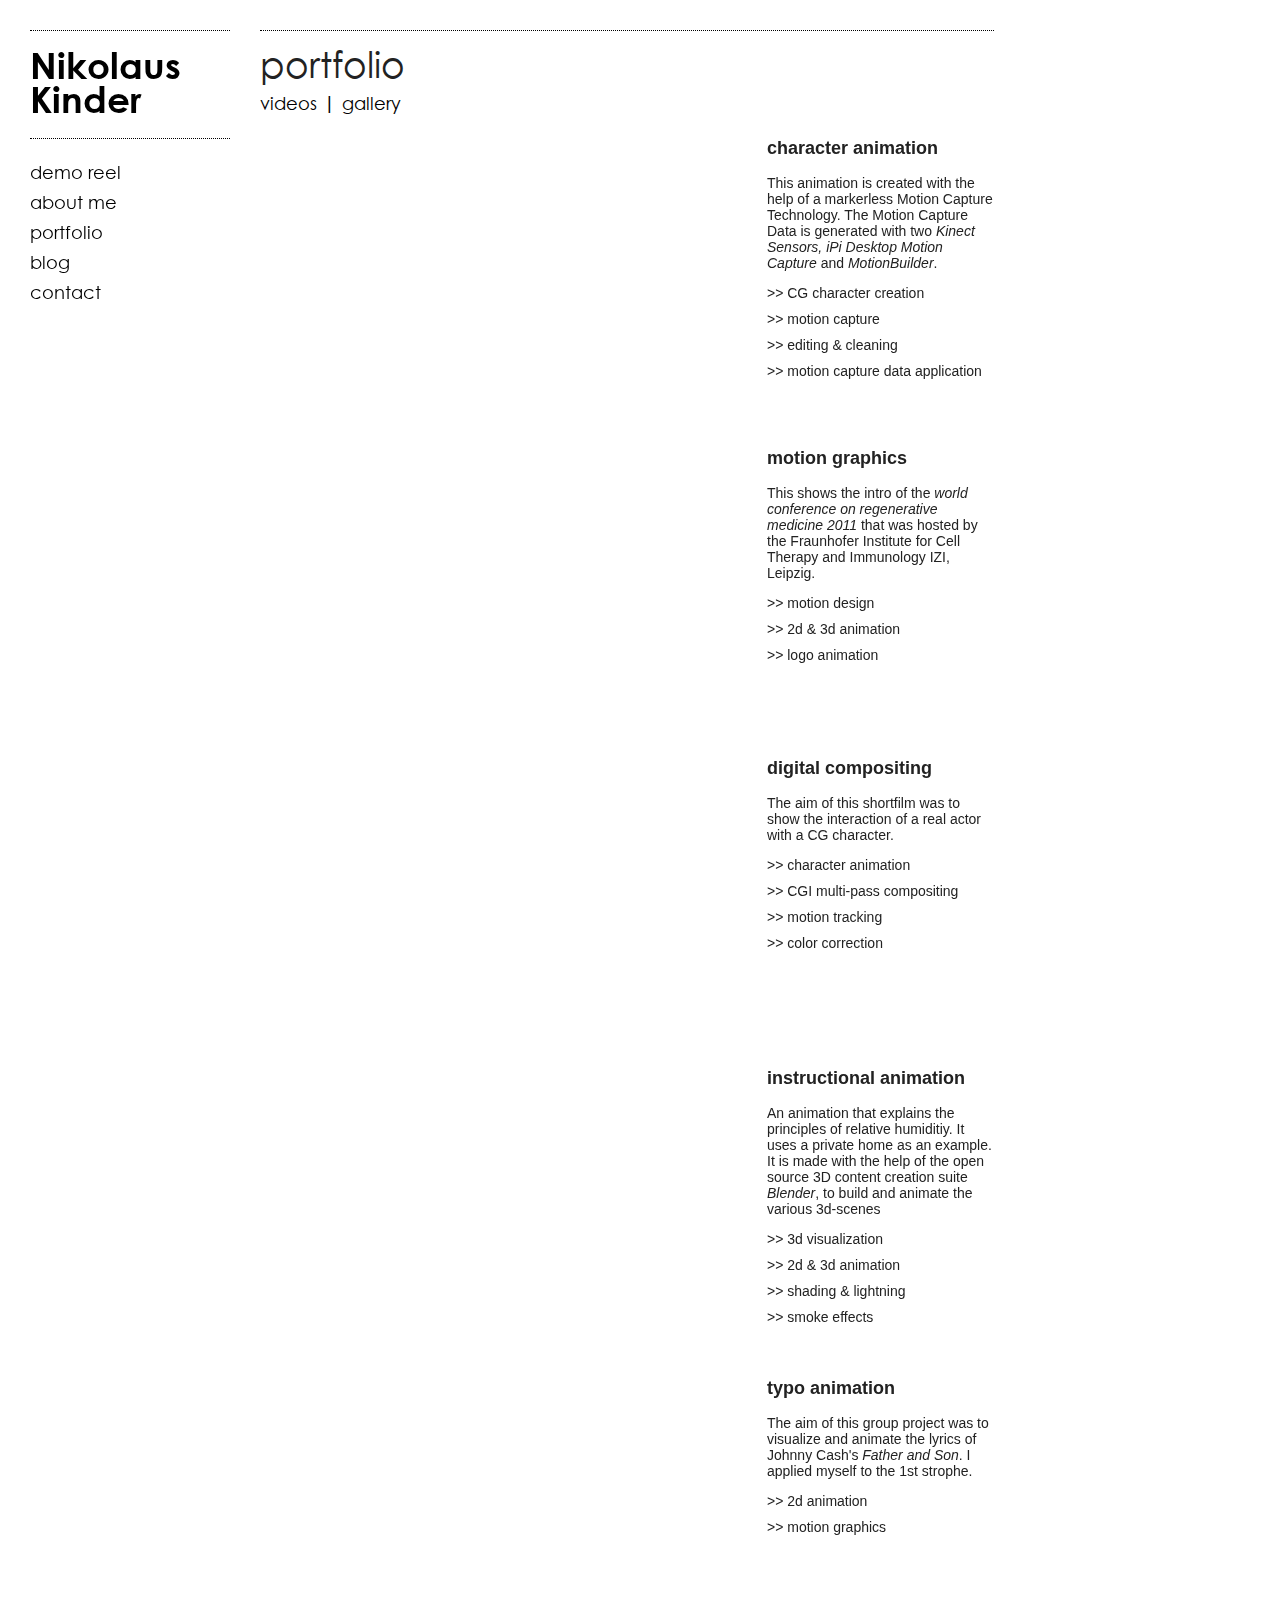
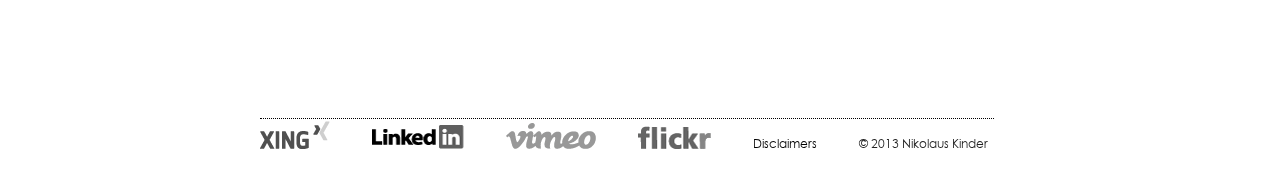
<file: video.html>
<!DOCTYPE html>
<!--[if lt IE 7]>      <html class="no-js lt-ie9 lt-ie8 lt-ie7"> <![endif]-->
<!--[if IE 7]>         <html class="no-js lt-ie9 lt-ie8"> <![endif]-->
<!--[if IE 8]>         <html class="no-js lt-ie9"> <![endif]-->
<!--[if gt IE 8]><!--> <html class="no-js"> <!--<![endif]-->
    <head>
        <meta charset="utf-8">
        <meta http-equiv="X-UA-Compatible" content="IE=edge,chrome=1">
        <title>Nikolaus Kinder</title>
        <meta name="description" content="">
        <meta name="viewport" content="width=device-width">

        <!-- Place favicon.ico and apple-touch-icon.png in the root directory -->
                <link rel="shortcut icon" type="image/x-icon" href="favicon.ico" />

        <link rel="stylesheet" href="css/normalize.css">
        <link rel="stylesheet" href="css/main.css">
        <script src="js/vendor/modernizr-2.6.1.min.js"></script>
    </head>
    <body>
        <!--[if lt IE 7]>
            <p class="chromeframe">You are using an outdated browser. <a href="http://browsehappy.com/">Upgrade your browser today</a> or <a href="http://www.google.com/chromeframe/?redirect=true">install Google Chrome Frame</a> to better experience this site.</p>
        <![endif]-->

        <!-- Add your site or application content here -->
        <div id="main">
            <div id="content_text">
                    <h2>portfolio</h2>
                    <ul id="head_navi">
                        <li><a href="video.html">videos</a></li>
                    <li>|</li>
                    <li><a href="gallery.html">gallery</a></li>
                </ul>
                <div id="video_content">
                    <table width="734" border="0">
                      <colgroup>
                          <col width="507">
                          <col width="227">
                      </colgroup>
                      <tr class="tr_videos">
                        <td><iframe src="http://player.vimeo.com/video/45639794?title=0&amp;byline=0&amp;portrait=0&amp;color=ffffff&amp;loop=1" width="477" height="268" frameborder="0" webkitAllowFullScreen mozallowfullscreen allowFullScreen></iframe><br/></td>
                        <td><h4>character animation</h4><br/><p>This animation is created with the help of a markerless Motion Capture Technology. The Motion Capture Data is generated with two <em>Kinect Sensors, iPi Desktop Motion Capture</em> and <em>MotionBuilder</em>.</p><ul><li>&gt;&gt; CG character creation</li><li>&gt;&gt; motion capture</li><li>&gt;&gt; editing & cleaning</li><li>&gt;&gt; motion capture data application</li></ul></td>
                      </tr>
                       <tr class="tr_videos">
                        <td><iframe src="http://player.vimeo.com/video/27575233?title=0&amp;byline=0&amp;portrait=0&amp;color=ffffff&amp;loop=1" width="477" height="268" frameborder="0" webkitAllowFullScreen mozallowfullscreen allowFullScreen></iframe></td>
                        <td><h4>motion graphics</h4><br/><p>This shows the intro of the <i>world conference on regenerative medicine 2011</i> that was hosted by the Fraunhofer Institute for Cell Therapy and Immunology IZI, Leipzig.</p><ul><li>&gt;&gt; motion design</li><li>&gt;&gt; 2d & 3d animation</li><li>&gt;&gt; logo animation</li></ul></td>
                      </tr>
                       <tr class="tr_videos">
                        <td><iframe src="http://player.vimeo.com/video/27524683?title=0&amp;byline=0&amp;portrait=0&amp;color=ffffff&amp;loop=1" width="477" height="268" frameborder="0" webkitAllowFullScreen mozallowfullscreen allowFullScreen></iframe></td>
                        <td><h4>digital compositing</h4><br/><p>The aim of this
shortfilm was to show the interaction of a real actor with a CG character.</p><ul><li>&gt;&gt; character animation</li><li>&gt;&gt; CGI multi-pass compositing</li><li>&gt;&gt; motion tracking</li><li>&gt;&gt; color correction</li></ul></td>
                      </tr>
                      <tr class="tr_videos">
                        <td><iframe src="http://player.vimeo.com/video/22343796?title=0&amp;byline=0&amp;portrait=0&amp;color=ffffff&amp;loop=1" width="477" height="268" frameborder="0" webkitAllowFullScreen mozallowfullscreen allowFullScreen></iframe></td>
                        <td><h4>instructional animation</h4><br/><p>An animation that explains the principles of relative humiditiy. It uses a private home as an example. It is made with the help of the open source 3D content creation suite <em>Blender</em>, to build and animate the various 3d-scenes</p><ul><li>&gt;&gt; 3d visualization</li><li>&gt;&gt; 2d & 3d animation</li><li>&gt;&gt; shading & lightning</li><li>&gt;&gt; smoke effects</li></ul></td>
                      </tr>
                       <tr class="tr_videos">
                        <td><iframe src="http://player.vimeo.com/video/15743079?title=0&amp;byline=0&amp;portrait=0&amp;color=ffffff&amp;loop=1" width="477" height="268" frameborder="0" webkitAllowFullScreen mozallowfullscreen allowFullScreen></iframe></td>
                        <td><h4>typo animation</h4><br/><p>The aim of this group project was to visualize and animate the lyrics of Johnny
Cash's <em>Father and Son</em>. I applied myself to the 1st strophe.</p><ul><li>&gt;&gt; 2d animation</li><li>&gt;&gt; motion graphics</li></ul></td>
                      </tr>
                    </table>
                                </div>
            </div>
                          <div id="nav">
                    <h1><a href="index.html">Nikolaus<br/>Kinder</a></h1>
                <div id="menu">
                        <ul id="mainnavi">
                            <li class="without_subnavi"><a href="index.html">demo reel</a></li>
                        <li class="without_subnavi"><a href="about_me.html">about me</a></li>
                         <li id="portfolio"><a id="portfolio_link" href="gallery.html">portfolio</a>
                          <ul id="subnavi" style="display:none;">
                                    <li><a href="gallery.html">gallery</a></li>
                                <li>&nbsp;|&nbsp;</li>
                                <li><a href="video.html">videos</a></li>
                          </ul>
                        </li>
                        <li class="without_subnavi"><a href="http://nikolauskinder.tumblr.com/" target="_blank">blog</a></li>
                        <li class="without_subnavi"><a href="contact.html">contact</a></li>
                    </ul>
                </div>
            </div>
            <footer>
                    <ul>
                    <li><a href="http://www.xing.com/profile/Nikolaus_Kinder" target="_blank" title="Xing" class="xing">&nbsp;</a></li>
                    <li><a href="https://www.linkedin.com/pub/nikolaus-kinder/56/b98/572" target="_blank" title="LinkedIn" class="linkedin">&nbsp;</a></li>
                    <li><a href="https://vimeo.com/nikolausk" target="_blank" title="vimeo" class="vimeo">&nbsp;</a></li>
                    <li><a href="http://www.flickr.com/photos/51083168@N07/" target="_blank" title="flickr" class="flickr">&nbsp;</a></li>
                    <li class="foot_text"><a href="disclaimers.html" title="Disclaimers">Disclaimers</a></li>
                    <li class="foot_text" id="last">&copy; 2013 Nikolaus Kinder</li>
                </ul>
            </footer>
        </div>


        <script src="//ajax.googleapis.com/ajax/libs/jquery/1.8.0/jquery.min.js"></script>
        <script>window.jQuery || document.write('<script src="js/vendor/jquery-1.8.0.min.js"><\/script>')</script>
        <script src="js/plugins.js"></script>
        <script src="js/main.js"></script>

    </body>
</html>
</file>
<file: css/main.css>
/*
 * HTML5 Boilerplate
 *
 * What follows is the result of much research on cross-browser styling.
 * Credit left inline and big thanks to Nicolas Gallagher, Jonathan Neal,
 * Kroc Camen, and the H5BP dev community and team.
 */

/* ==========================================================================
   Base styles: opinionated defaults
   ========================================================================== */
@font-face {
        font-family: 'CenturyGothic';
        src: url('../fonts/Centurygothic.eot');
        src: local('CenturyGothic'), url('../fonts/Centurygothic.woff') format('woff'), url('../fonts/Centurygothic.ttf') format('truetype'), url('../fonts/Centurygothic.svg#webfontd60hyItJ') format('svg');
        font-weight: normal;
        font-style: normal; }

@font-face {
        font-family: 'CenturyGothic-Bold';
        src: url('../fonts/CenturyGothic-Bold.eot');
        src: local('CenturyGothic'), url('../fonts/CenturyGothic-Bold.woff') format('woff'), url('../fonts/CenturyGothic-Bold.ttf') format('truetype'), url('../fonts/CenturyGothic-Bold.svg#webfontd60hyItJ') format('svg');
        font-weight: normal;
        font-style: normal; }

html,
button,
input,
select,
textarea {
    color: #222;
}
*, html, body{margin:0;padding:0;}

body {
    font-size: 14px;
}

#main {width:964px;padding:30px;}

#image1 {width:240px; float:left; margin:4px 7px 0px 0px;}
#image2 {width:240px; float:left; margin:4px 7px 0px 0px;}
#image3 {width:240px; float:left; margin:4px 0px 0px 0px;}

#nav {width:200px;margin:0px 30px 0px 0px;padding:17px 0px 0px 0px;min-height:500px;border-top:1px dotted #000;font-family:CenturyGothic;}

#nav h1 a:hover{color:#000;}

#content{float:right;width:734px;margin:0px 0px 30px 0px;border-top:1px solid #FFF;}

#content ul{list-style-type:none; float:left;padding:0; font-family:CenturyGothic; font-size:18px;margin:38px 107px 0px 0px;}

#content_text{float:right;width:734px;margin:0px 0px 30px 0px;border-top:1px dotted #000;}

#content_text a{text-decoration:underline;}

#menu{width:200px;border-top:1px dotted #000;height:300px;margin:22px 0px 0px 0px;font-size:18px;font-family:CenturyGothic;}

#menu ul{list-style-type:none;;padding:0;}
#menu ul li{line-height:30px;position:relative;}
#mainnavi{margin:19px 0px 0px 0px;}

.without_subnavi{width:100px;}

#subnavi{position:absolute;left:93px;top:0px; width:110px;margin:0;}
#subnavi li {float:left; font-size:14px;color:#999;}
#subnavi li a{color:#999;}
#subnavi li a:hover{color:#000;}

footer{border-top:1px dotted #000;margin:0px 0px 0px 230px; height:30px; width:734px; background-color:#FFF;clear:both;}

footer ul{list-style-type:none;padding:0;margin:0;}

footer ul li{float:left;padding:0;margin-right:42px;}

.foot_text{margin-top:17px; font-size:12px;font-family:CenturyGothic;}

#last{margin-right:0px;}

h1, h2, h3, h4, p{margin:0; padding:0;}

h1{font-family:CenturyGothic-Bold; font-size:36px; line-height:34px;}

h2{font-family:CenturyGothic;font-size:36px; font-weight:normal;line-height: 68px;}

h3{font-family:CenturyGothic;font-size:24px; font-weight:normal;}

h4{font-size:18px; font-weight:bold;}

h5{font-family:CenturyGothic;font-size:14px; font-weight:normal;}

h6{font-family:CenturyGothic;font-size:18px; font-weight:normal; text-align:right; }

a {text-decoration: none; color:#000;}
a:hover {color:#999;}


a.xing {display:block; background-image:url(../img/xing_bw.png); width:70px; height:30px; }
a.xing:hover {display:block;background-image: url(../img/xing.png); width:70px; height:30px; }

a.linkedin {display:block; background-image:url(../img/linkedin_bw.png); width:92px; height:30px; }
a.linkedin:hover {display:block;background-image:url(../img/linkedin.png); width:92px; height:30px; }

a.flickr {display:block; background-image:url(../img/flickr_bw.png); width:73px; height:30px; }
a.flickr:hover {display:block;background-image:url(../img/flickr.png); width:73px; height:30px; }

a.vimeo {display:block; background-image:url(../img/vimeo_bw.png); width:90px; height:30px; }
a.vimeo:hover {display:block;background-image:url(../img/vimeo.png); width:90px; height:30px; }

#head_navi {list-style-type:none;margin:0;padding:0;line-height:0.5;}
#head_navi li {float:left; font-size:18px; color:#000;margin: 0px 10px 0px 0px;}
#head_navi li a {text-decoration:none; font-family:CenturyGothic;}

#video_content{clear:both;margin:0;padding:29px 0px 0px 0px;}
.tr_videos {align:left; vertical-align:top; height:310px;}
.tr_videos td ul {padding:0; list-style-type:none;}
.tr_videos td ul li {margin:0px 0px 10px 0px;}

#gallery{width:734px; padding:26px 0px 0px 0px;}

#gallery1{width:568px; float:left; margin-bottom:10px;}
#gallery1_text{width:166px; float:left; margin-top:-33px;}

#lightboxgallery{width:568px;list-style-type:none;}
#lightboxgallery ul {padding:0; list-style-type:none;}
#lightboxgallery ul li{float:left;margin:0 7px 7px 0}



@-moz-document url-prefix() {
  #video_content {
    padding:26px 0px 0px 0px;
  }
}

/*background-color:#a03;

#contact{font-family: Century Gothic; font-size:14px;}
/*
 * Remove text-shadow in selection highlight: h5bp.com/i
 * These selection declarations have to be separate.
 * Customize the background color to match your design.
 */

::-moz-selection {
    background: #b3d4fc;
    text-shadow: none;
}

::selection {
    background: #b3d4fc;
    text-shadow: none;
}

/*
 * A better looking default horizontal rule
 */

hr {
    display: block;
    height: 1px;
    border: 0;
    border-top: 1px solid #ccc;
    margin: 1em 0;
    padding: 0;
}

/*
 * Remove the gap between images and the bottom of their containers: h5bp.com/i/440
 */

img {
    vertical-align: middle;
}

/*
 * Remove default fieldset styles.
 */

fieldset {
    border: 0;
    margin: 0;
    padding: 0;
}

/*
 * Allow only vertical resizing of textareas.
 */

textarea {
    resize: vertical;
}

/* ==========================================================================
   Chrome Frame prompt
   ========================================================================== */

.chromeframe {
    margin: 0.2em 0;
    background: #ccc;
    color: #000;
    padding: 0.2em 0;
}

/* ==========================================================================
   Author's custom styles
   ========================================================================== */

















/* ==========================================================================
   Helper classes
   ========================================================================== */

/*
 * Image replacement
 */

.ir {
    background-color: transparent;
    border: 0;
    overflow: hidden;
    /* IE 6/7 fallback */
    *text-indent: -9999px;
}

.ir:before {
    content: "";
    display: block;
    width: 0;
    height: 100%;
}

/*
 * Hide from both screenreaders and browsers: h5bp.com/u
 */

.hidden {
    display: none !important;
    visibility: hidden;
}

/*
 * Hide only visually, but have it available for screenreaders: h5bp.com/v
 */

.visuallyhidden {
    border: 0;
    clip: rect(0 0 0 0);
    height: 1px;
    margin: -1px;
    overflow: hidden;
    padding: 0;
    position: absolute;
    width: 1px;
}

/*
 * Extends the .visuallyhidden class to allow the element to be focusable
 * when navigated to via the keyboard: h5bp.com/p
 */

.visuallyhidden.focusable:active,
.visuallyhidden.focusable:focus {
    clip: auto;
    height: auto;
    margin: 0;
    overflow: visible;
    position: static;
    width: auto;
}

/*
 * Hide visually and from screenreaders, but maintain layout
 */

.invisible {
    visibility: hidden;
}

/*
 * Clearfix: contain floats
 *
 * For modern browsers
 * 1. The space content is one way to avoid an Opera bug when the
 *    `contenteditable` attribute is included anywhere else in the document.
 *    Otherwise it causes space to appear at the top and bottom of elements
 *    that receive the `clearfix` class.
 * 2. The use of `table` rather than `block` is only necessary if using
 *    `:before` to contain the top-margins of child elements.
 */

.clearfix:before,
.clearfix:after {
    content: " "; /* 1 */
    display: table; /* 2 */
}

.clearfix:after {
    clear: both;
}

/*
 * For IE 6/7 only
 * Include this rule to trigger hasLayout and contain floats.
 */

.clearfix {
    *zoom: 1;
}

/* ==========================================================================
   EXAMPLE Media Queries for Responsive Design.
   Theses examples override the primary ('mobile first') styles.
   Modify as content requires.
   ========================================================================== */

@media only screen and (min-width: 35em) {
    /* Style adjustments for viewports that meet the condition */
}

@media only screen and (-webkit-min-device-pixel-ratio: 1.5),
       only screen and (min-resolution: 144dpi) {
    /* Style adjustments for high resolution devices */
}

/* ==========================================================================
   Print styles.
   Inlined to avoid required HTTP connection: h5bp.com/r
   ========================================================================== */

@media print {
    * {
        background: transparent !important;
        color: #000 !important; /* Black prints faster: h5bp.com/s */
        box-shadow:none !important;
        text-shadow: none !important;
    }

    a,
    a:visited {
        text-decoration: underline;
    }

    a[href]:after {
        content: " (" attr(href) ")";
    }

    abbr[title]:after {
        content: " (" attr(title) ")";
    }

    /*
     * Don't show links for images, or javascript/internal links
     */

    .ir a:after,
    a[href^="javascript:"]:after,
    a[href^="#"]:after {
        content: "";
    }

    pre,
    blockquote {
        border: 1px solid #999;
        page-break-inside: avoid;
    }

    thead {
        display: table-header-group; /* h5bp.com/t */
    }

    tr,
    img {
        page-break-inside: avoid;
    }

    img {
        max-width: 100% !important;
    }

    @page {
        margin: 0.5cm;
    }

    p,
    h2,
    h3 {
        orphans: 3;
        widows: 3;
    }

    h2,
    h3 {
        page-break-after: avoid;
    }
}
</file>
